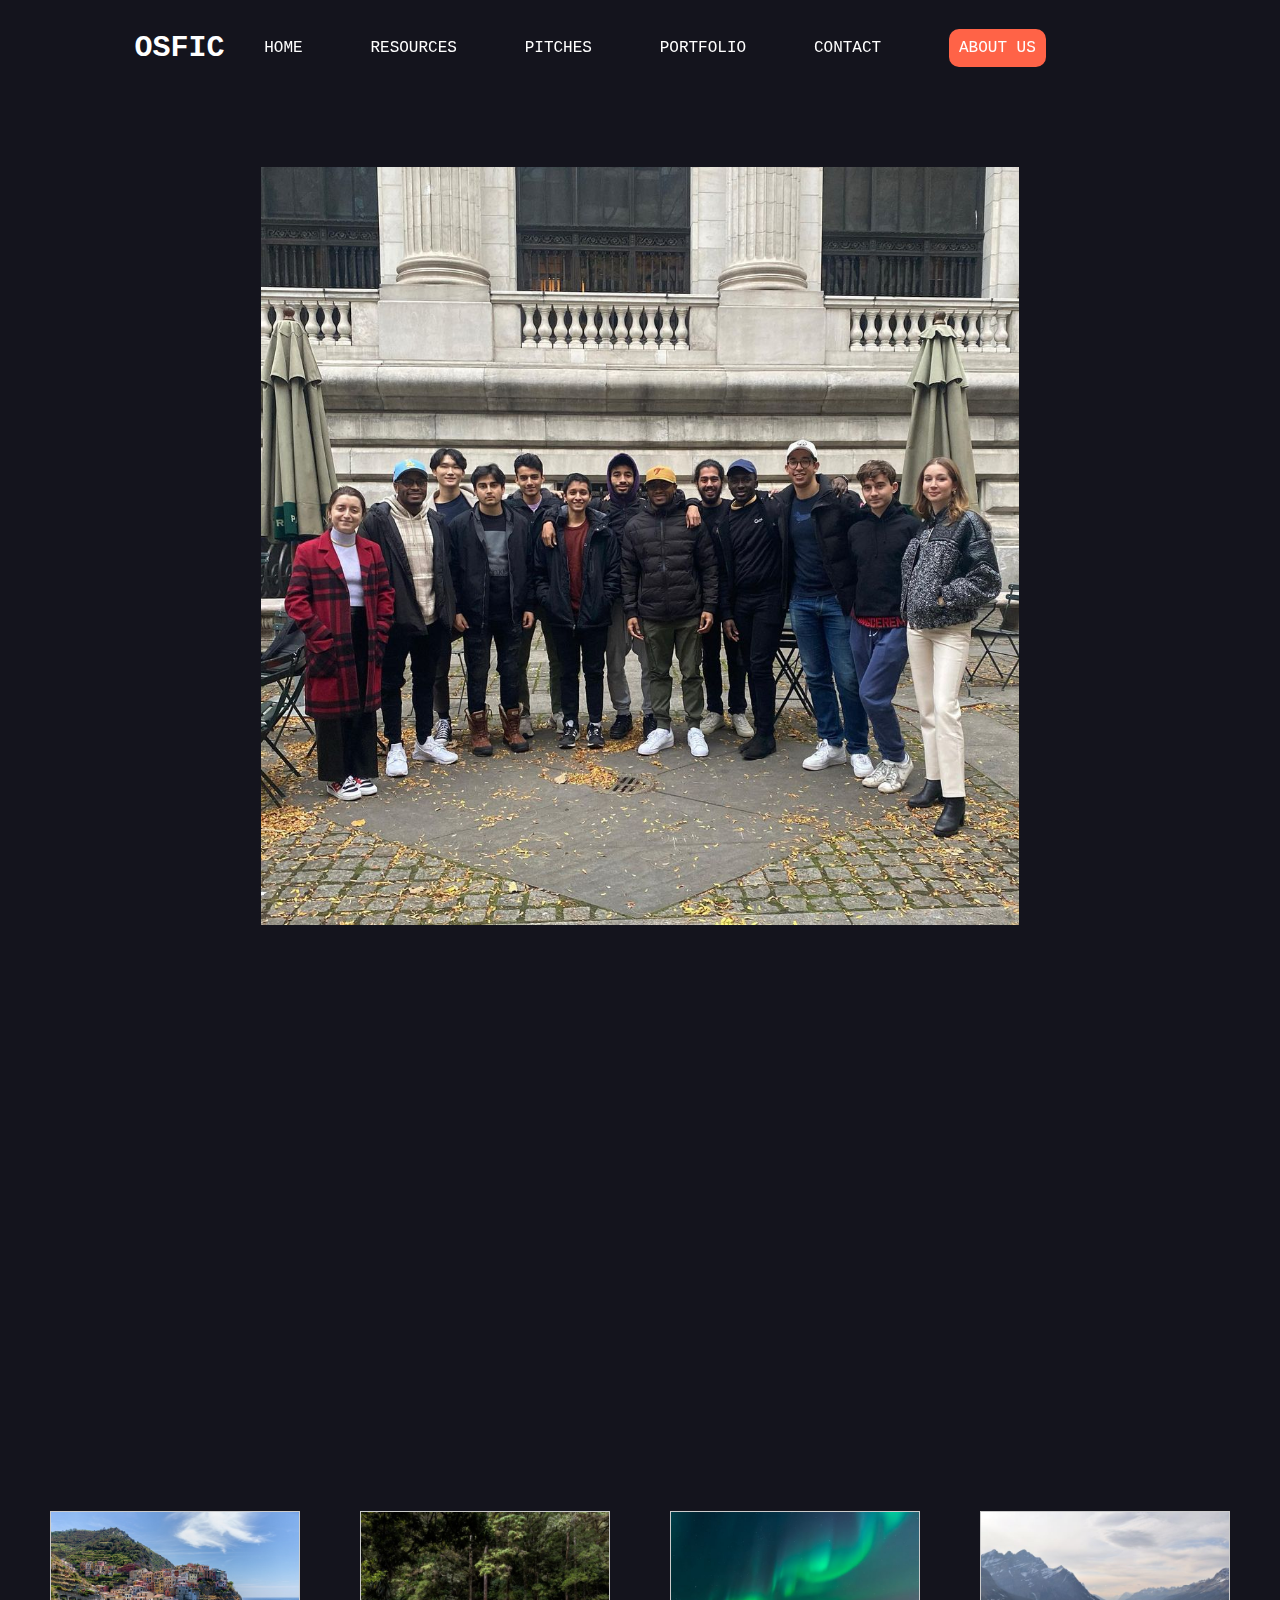
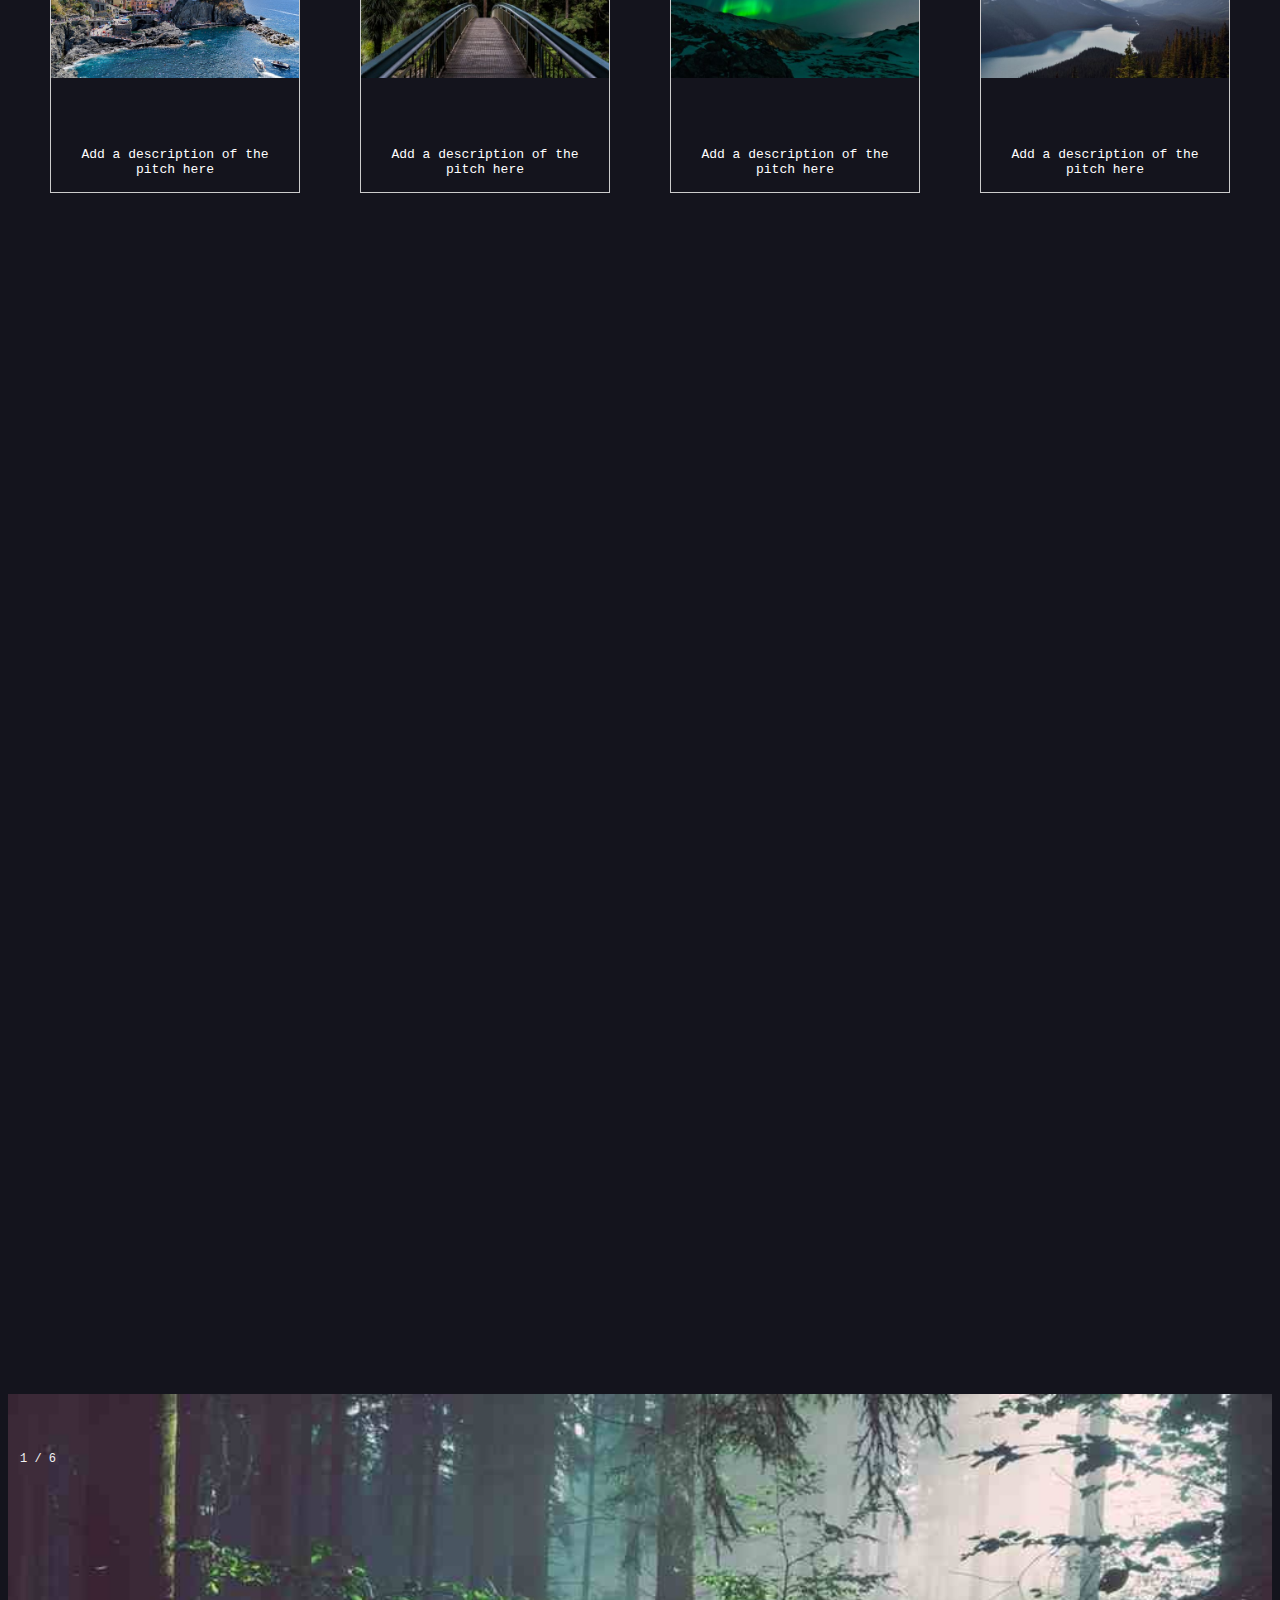
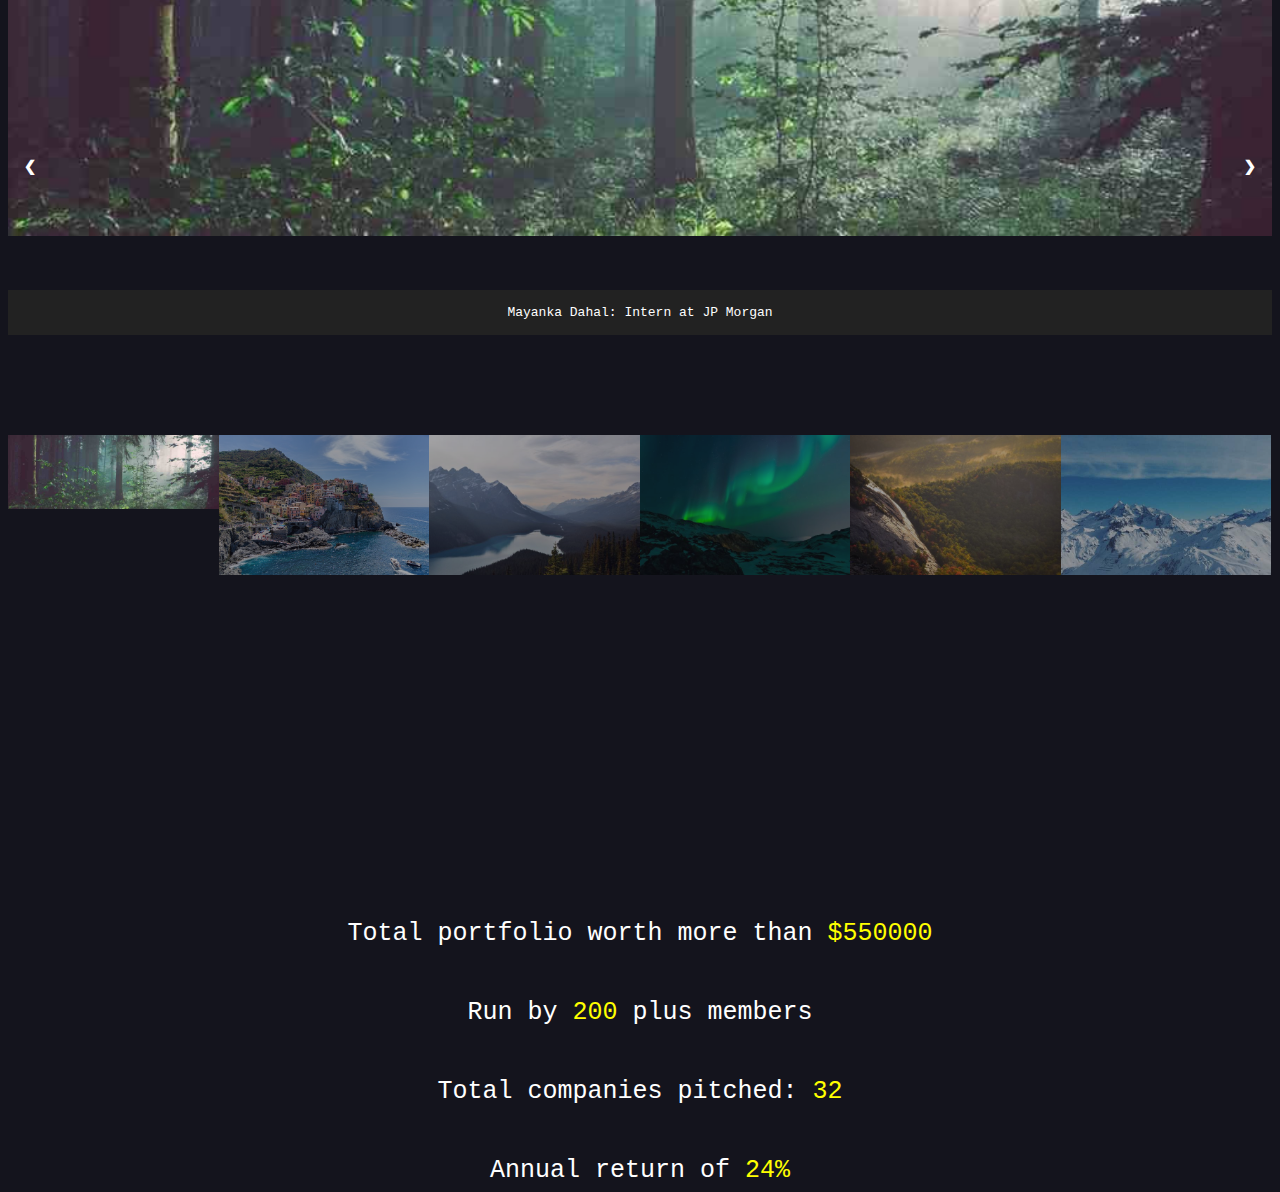
<file: index.html>
<!DOCTYPE html>
<html lang="en">
<head>
 <meta charset="UTF-8">
 <meta http-equiv="X-UA-Compatible" content="IE=edge">
 <meta name="viewport" content="width=device-width, initial-scale=1.0">
<link rel="stylesheet" href="./css/styles.css">
 <title>Document</title>
</head>
<body>
 <section>
 <header>
<nav class="navbar__container">
   <h1 class="header">OSFIC</h1>
  <ul class="nav-links">
 <li class="navbar__button"><a class="navbar__text" href="index.html">HOME</a></li>
 <li class="navbar__button"><a class="navbar__text" href="resources.html">RESOURCES</a></li>
 <li class="navbar__button"><a class="navbar__text" href="pitches.html">PITCHES</a></li>
  <li class="navbar__button"> <a class="navbar__text" href="portfolio.html">PORTFOLIO</a></li>
 <li class="navbar__button"><a class="navbar__text" href="contact.html">CONTACT</a></li>
 <li class="navbar__button"><a class="navbar__text" id="about" href="about.html">ABOUT US</a></li>
 </ul>
 <div class="burger">
  <div class="line1"></div>
  <div class="line2"></div>
  <div class="line3"></div>
 </div>
 </nav>
 </header>
 </section>
   <a href="http://www.google.com" target="_blank"><div> <img class="image__block" src="img/259741528_612604093499688_1622309854516688545_n.jpg" alt=""></div></a>
 <div id="primary__message" class="reveal"><h1>Welcome to OSFIC!</h1></div>
 <div id="titles" class="reveal">What's happening?</div>

<div class="gallery__container">
<div class="gallery">
  <a target="_blank" href="img_5terre.jpeg">
    <img src="img/img_5terre.jpeg" alt="Cinque Terre" width="900" height="600">
  </a>
  <div class="desc">Add a description of the pitch here</div>
</div>

<div class="gallery">
  <a target="_blank" href="img_forest.jpeg">
    <img src="img/img_forest.jpeg" alt="Forest" width="900" height="600">
  </a>
  <div class="desc">Add a description of the pitch here</div>
</div>

<div class="gallery">
  <a target="_blank" href="img_lights.jpeg">
    <img src="img/img_lights.jpeg" alt="Northern Lights" width="900" height="600">
  </a>
  <div class="desc">Add a description of the pitch here</div>
</div>

<div class="gallery">
  <a target="_blank" href="img_mountains.jpeg">
    <img src="img/img_mountains.jpeg" alt="Mountains" width="900" height="600">
  </a>
  <div class="desc">Add a description of the pitch here</div>
</div>
</div>

<div>
 <div id="titles" class="reveal">Who are we?</div>
 <div id="description__container" class="reveal__horizontal__in"><img src="img/osfic logo.jpeg" class="description__image" alt="" width=500px>
 <p class="description">Lorem ipsum dolor sit amet consectetur, adipisicing elit. Laboriosam doloribus amet voluptatem! Atque, quasi soluta voluptatibus iusto ex et dignissimos laboriosam rerum. Non nostrum, aliquid ipsam fuga sunt commodi sequi accusantium quidem. Veniam dolorum accusantium ipsum ducimus quis asperiores veritatis id odio obcaecati eveniet fugiat vero laudantium esse voluptates quod quia qu</p></div>
</div>

 <div id="description__container" class="reveal__horizontal">
 <p class="description">Lorem ipsum dolor sit amet consectetur, adipisicing elit. Laboriosam doloribus amet voluptatem! Atque, quasi soluta voluptatibus iusto ex et dignissimos laboriosam rerum. Non nostrum, aliquid ipsam fuga sunt commodi sequi accusantium quidem. Veniam dolorum accusantium ipsum ducimus quis asperiores veritatis id odio obcaecati eveniet fugiat vero laudantium esse voluptates quod quia qu</p>
 <img src="img/osfic logo.jpeg" class="description__image" alt="" width=500px>
</div>
<div id="titles" class="reveal">Success Stories</div>

<div class="container">

  <div class="mySlides">
    <div class="numbertext">1 / 6</div>
      <img src="img/img_woods_wide.jpeg" style="width:100%">
  </div>

  <div class="mySlides">
    <div class="numbertext">2 / 6</div>
      <img src="img/img_5terre_wide.jpeg" style="width:100%">
  </div>

  <div class="mySlides">
    <div class="numbertext">3 / 6</div>
      <img src="img/img_mountains_wide.jpeg" style="width:100%">
  </div>

  <div class="mySlides">
    <div class="numbertext">4 / 6</div>
      <img src="img/img_lights_wide.jpeg" style="width:100%">
  </div>

  <div class="mySlides">
    <div class="numbertext">5 / 6</div>
      <img src="img/img_nature_wide.jpeg" style="width:100%">
  </div>

  <div class="mySlides">
    <div class="numbertext">6 / 6</div>
      <img src="img/img_snow_wide.jpeg" style="width:50%">
  </div>

  
  <a class="prev" onclick="plusSlides(-1)">&#10094;</a>
  <a class="next" onclick="plusSlides(1)">&#10095;</a>


  <div class="caption-container">
    <p id="caption"></p>
  </div>


  <div class="row">
    <div class="column">
      <img class="demo cursor" src="img/img_woods.jpeg" style="width:100%" onclick="currentSlide(1)" alt="Mayanka Dahal: Intern at JP Morgan">
    </div>
    <div class="column">
      <img class="demo cursor" src="img/img_5terre.jpeg" style="width:100%" onclick="currentSlide(2)" alt="Gideon Ampofo: Intern at Goldman Sachs">
    </div>
    <div class="column">
      <img class="demo cursor" src="img/img_mountains.jpeg" style="width:100%" onclick="currentSlide(3)" alt="Mountains and fjords">
    </div>
    <div class="column">
      <img class="demo cursor" src="img/img_lights.jpeg" style="width:100%" onclick="currentSlide(4)" alt="Northern Lights">
    </div>
    <div class="column">
      <img class="demo cursor" src="img/img_nature.jpeg" style="width:100%" onclick="currentSlide(5)" alt="Nature and sunrise">
    </div>
    <div class="column">
      <img class="demo cursor" src="img/img_snow.jpeg" style="width:100%" onclick="currentSlide(6)" alt="Snowy Mountains">
    </div>
  </div>
</div>

<div id="titles" class="reveal">OSFIC in Numbers</div>



<div id="upper-push">
</div>
<div id="numbers">
  <div class="text-number">Total portfolio worth more than <span style="color: yellow;">$</span><span class="fig-number">550000</span></div>
<div class="text-number">Run by <span class="fig-number">200</span> plus members</div>
  <div class="text-number">Total companies pitched: <span class="fig-number">32</span></div>
  <div class="text-number">Annual return of <span class="fig-number">24</span><span style="color: yellow;">%</span></div>
</div> 
  
 

<script src="https://ajax.googleapis.com/ajax/libs/jquery/2.1.1/jquery.min.js"></script>
 <script src="./app.js"></script>
 <script src="https://code.jquery.com/jquery-3.6.0.min.js" integrity="sha256-/xUj+3OJU5yExlq6GSYGSHk7tPXikynS7ogEvDej/m4=" crossorigin="anonymous"></script>
 <script>
  $(document).ready(function() {
   $(window).on('scroll', function() {
    if ($(window).scrollTop()) {
     $(".nav-links").addClass('bgc');
    } else {
     $(".nav-links").removeClass('bgc');
    }
   });
  });
 </script>
 <script>
    $(document).ready(function(){       
        var scroll_pos = 0;
        $(document).scroll(function() { 
            scroll_pos = $(this).scrollTop();
            if(scroll_pos > 1000 && scroll_pos < 1400) {
                $('#primary__message').css('color', '#f0f');
            } else if (scroll_pos > 1000) {
                $('#primary__message').css('color', '#0f0');
            } else {
                $('#primary__message').css('color', '#fff');
            }
        });
    });
  </script>
  <script src="scroll.js"></script>
</body>
</html>
</file>
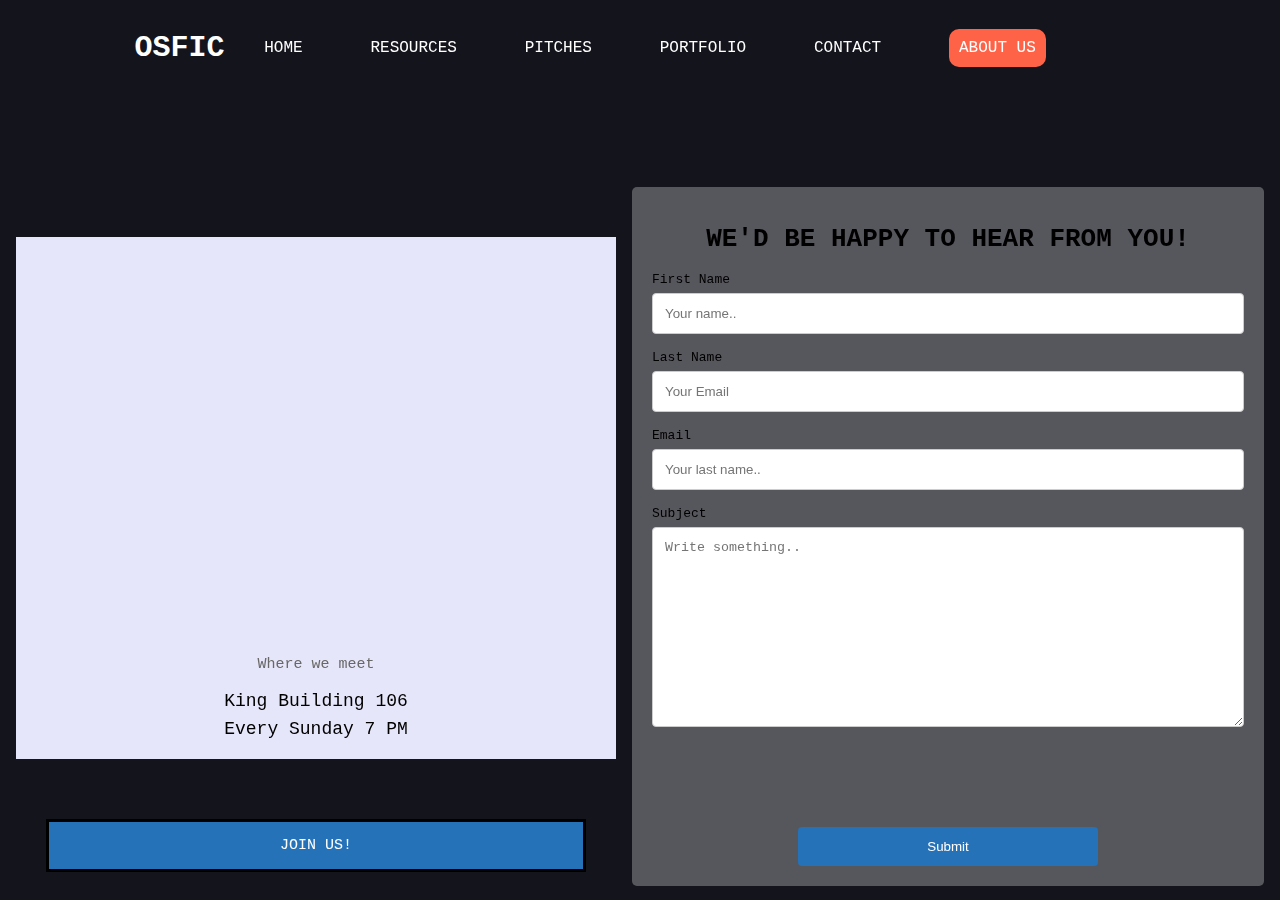
<file: contact.html>
<!DOCTYPE html>
<html lang="en">
<head>
 <meta charset="UTF-8">
 <meta http-equiv="X-UA-Compatible" content="IE=edge">
 <meta name="viewport" content="width=device-width, initial-scale=1.0">
 <link rel="stylesheet" href="css/styles.css">
 <title>Document</title>
</head>
<body>
 

<section>
 <header>
 <nav class="navbar__container">
   <h1 class="header">OSFIC</h1>
  <ul class="nav-links">
 <li class="navbar__button"><a class="navbar__text" href="index.html">HOME</a></li>
 <li class="navbar__button"><a class="navbar__text" href="resources.html">RESOURCES</a></li>
 <li class="navbar__button"><a class="navbar__text" href="pitches.html">PITCHES</a></li>
  <li class="navbar__button"> <a class="navbar__text" href="portfolio.html">PORTFOLIO</a></li>
 <li class="navbar__button"><a class="navbar__text" href="contact.html">CONTACT</a></li>
 <li class="navbar__button"><a class="navbar__text" id="about" href="about.html">ABOUT US</a></li>
 </ul>
 <div class="burger">
  <div class="line1"></div>
  <div class="line2"></div>
  <div class="line3"></div>
 </div>
 </nav>
 </header>
 </section>

<div class="contact__container">
    <div>
      <div class="map__enclosed" style="background-color: lavender;">
        <iframe src="https://www.google.com/maps/embed?pb=!1m18!1m12!1m3!1d2997.7632644190708!2d-82.22273848403333!3d41.29225647927304!2m3!1f0!2f0!3f0!3m2!1i1024!2i768!4f13.1!3m3!1m2!1s0x883a0a7be765f7c3%3A0x63cf55d358285dc1!2sKing%20Bldg%2C%2010%20N%20Professor%20St%2C%20Oberlin%2C%20OH%2044074!5e0!3m2!1sen!2sus!4v1650046945494!5m2!1sen!2sus" 
        width="600" height="400" style="border:0; max-width: 100%;" allowfullscreen="" loading="lazy" referrerpolicy="no-referrer-when-downgrade"></iframe>
        <p style="color:rgb(104, 104, 104); font-size: 15px; text-align: center;">Where we meet</p>
        <p style="font-size: 18px; text-align: center; margin-bottom: -10px;">King Building 106 </p>
        <p style="font-size: 18px; text-align: center; padding-bottom: 20px;">Every Sunday 7 PM</p>
    </div>

    <a href="http://www.google.com" class="join__us__button"> <p style="font-size: 15px; color:white;">JOIN US!</p></a>
    
    </div>

    <div class="form__container">
        <h1 style="text-align: center;">WE'D BE HAPPY TO HEAR FROM YOU!</h1>
  <form action="action_page.php">
    <label for="fname">First Name</label>
    <input type="text" id="fname" name="firstname" placeholder="Your name..">

    <label for="lname">Last Name</label>
    <input type="text" id="lname" name="lastname" placeholder="Your Email">

    <label for="lname">Email</label>
    <input type="text" id="email" name="lastname" placeholder="Your last name..">

    <!-- <label for="designation">Designation</label>
    <select id="designation" name="designation">
      <option value="executive">Executive</option>
      <option value="member">Member</option>
      <option value="student_at_oberlin">Student At Oberlin</option>
      <option value="other">Other</option>
    </select> -->

    <label for="subject">Subject</label>
    <textarea id="subject" name="subject" placeholder="Write something.." style="height:200px"></textarea>

    <input type="submit" value="Submit">

  </form>
  
</div>

<!-- </div> -->
 
<script src="https://ajax.googleapis.com/ajax/libs/jquery/2.1.1/jquery.min.js"></script>
 <script src="./app.js"></script>
 <script src="https://code.jquery.com/jquery-3.6.0.min.js" integrity="sha256-/xUj+3OJU5yExlq6GSYGSHk7tPXikynS7ogEvDej/m4=" crossorigin="anonymous"></script>
 <script>
  $(document).ready(function() {
   $(window).on('scroll', function() {
    if ($(window).scrollTop()) {
     $(".nav-links").addClass('bgc');
    } else {
     $(".nav-links").removeClass('bgc');
    }
   });
  });
 </script>
 <script>
    $(document).ready(function(){       
        var scroll_pos = 0;
        $(document).scroll(function() { 
            scroll_pos = $(this).scrollTop();
            if(scroll_pos > 1000 && scroll_pos < 1400) {
                $('#primary__message').css('color', '#f0f');
            } else if (scroll_pos > 1000) {
                $('#primary__message').css('color', '#0f0');
            } else {
                $('#primary__message').css('color', '#fff');
            }
        });
    });
  </script>
  <script src="scroll.js"></script>
</body>
</html>
</file>
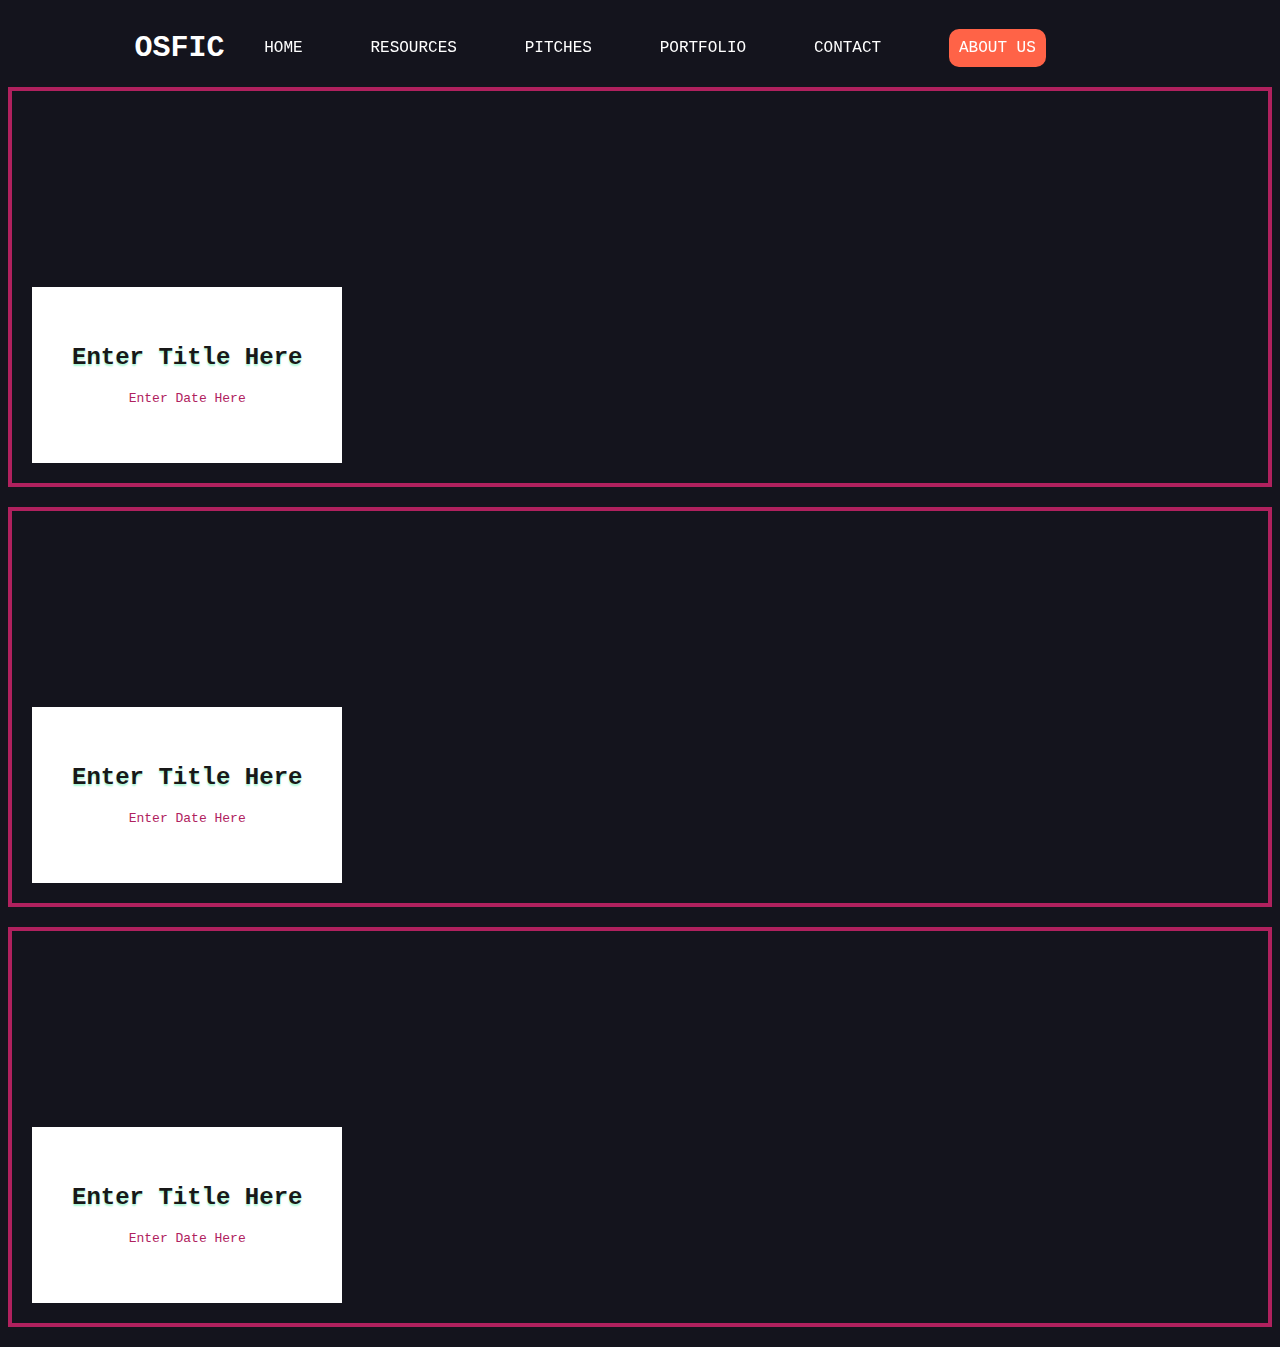
<file: pitches.html>
<!DOCTYPE html>
<html lang="en">
<head>
 <meta charset="UTF-8">
 <meta http-equiv="X-UA-Compatible" content="IE=edge">
 <meta name="viewport" content="width=device-width, initial-scale=1.0">
<link rel="stylesheet" href="./css/styles.css">
 <title>Document</title>
</head>
<body>
 <section>
 <header>
 <nav class="navbar__container">
   <h1 class="header">OSFIC</h1>
  <ul class="nav-links">
 <li class="navbar__button"><a class="navbar__text" href="index.html">HOME</a></li>
 <li class="navbar__button"><a class="navbar__text" href="resources.html">RESOURCES</a></li>
 <li class="navbar__button"><a class="navbar__text" href="pitches.html">PITCHES</a></li>
  <li class="navbar__button"> <a class="navbar__text" href="portfolio.html">PORTFOLIO</a></li>
 <li class="navbar__button"><a class="navbar__text" href="contact.html">CONTACT</a></li>
 <li class="navbar__button"><a class="navbar__text" id="about" href="about.html">ABOUT US</a></li>
 </ul>
 <div class="burger">
  <div class="line1"></div>
  <div class="line2"></div>
  <div class="line3"></div>
 </div>
 </nav>
 </header>
 </section>

  <a href="https://google.com" class="card">
      <div class="inner">
        <h2 class="title">Enter Title Here</h2>
        <time class="subtitle">Enter Date Here<time>
      </div>
  </a>
        
  <a href="https://google.com" class="card card2">
      <div class="inner">
        <h2 class="title">Enter Title Here</h2>
        <time class="subtitle">Enter Date Here<time>
      </div>
  </a>

  <a href="https://google.com" class="card card3">
      <div class="inner">
        <h2 class="title">Enter Title Here</h2>
        <time class="subtitle">Enter Date Here<time>
      </div>
  </a> 
  
<script src="https://ajax.googleapis.com/ajax/libs/jquery/2.1.1/jquery.min.js"></script> 
 <script src="./app.js"></script>
 <script src="https://code.jquery.com/jquery-3.6.0.min.js" integrity="sha256-/xUj+3OJU5yExlq6GSYGSHk7tPXikynS7ogEvDej/m4=" crossorigin="anonymous"></script>
 <script>
  $(document).ready(function() {
   $(window).on('scroll', function() {
    if ($(window).scrollTop()) {
     $(".nav-links").addClass('bgc');
    } else {
     $(".nav-links").removeClass('bgc');
    }
   });
  });
 </script>
 <script>
    $(document).ready(function(){       
        var scroll_pos = 0;
        $(document).scroll(function() { 
            scroll_pos = $(this).scrollTop();
            if(scroll_pos > 1000 && scroll_pos < 1400) {
                $('#primary__message').css('color', '#f0f');
            } else if (scroll_pos > 1000) {
                $('#primary__message').css('color', '#0f0');
            } else {
                $('#primary__message').css('color', '#fff');
            }
        });
    });
  </script>
 </body>
 </html>
</file>
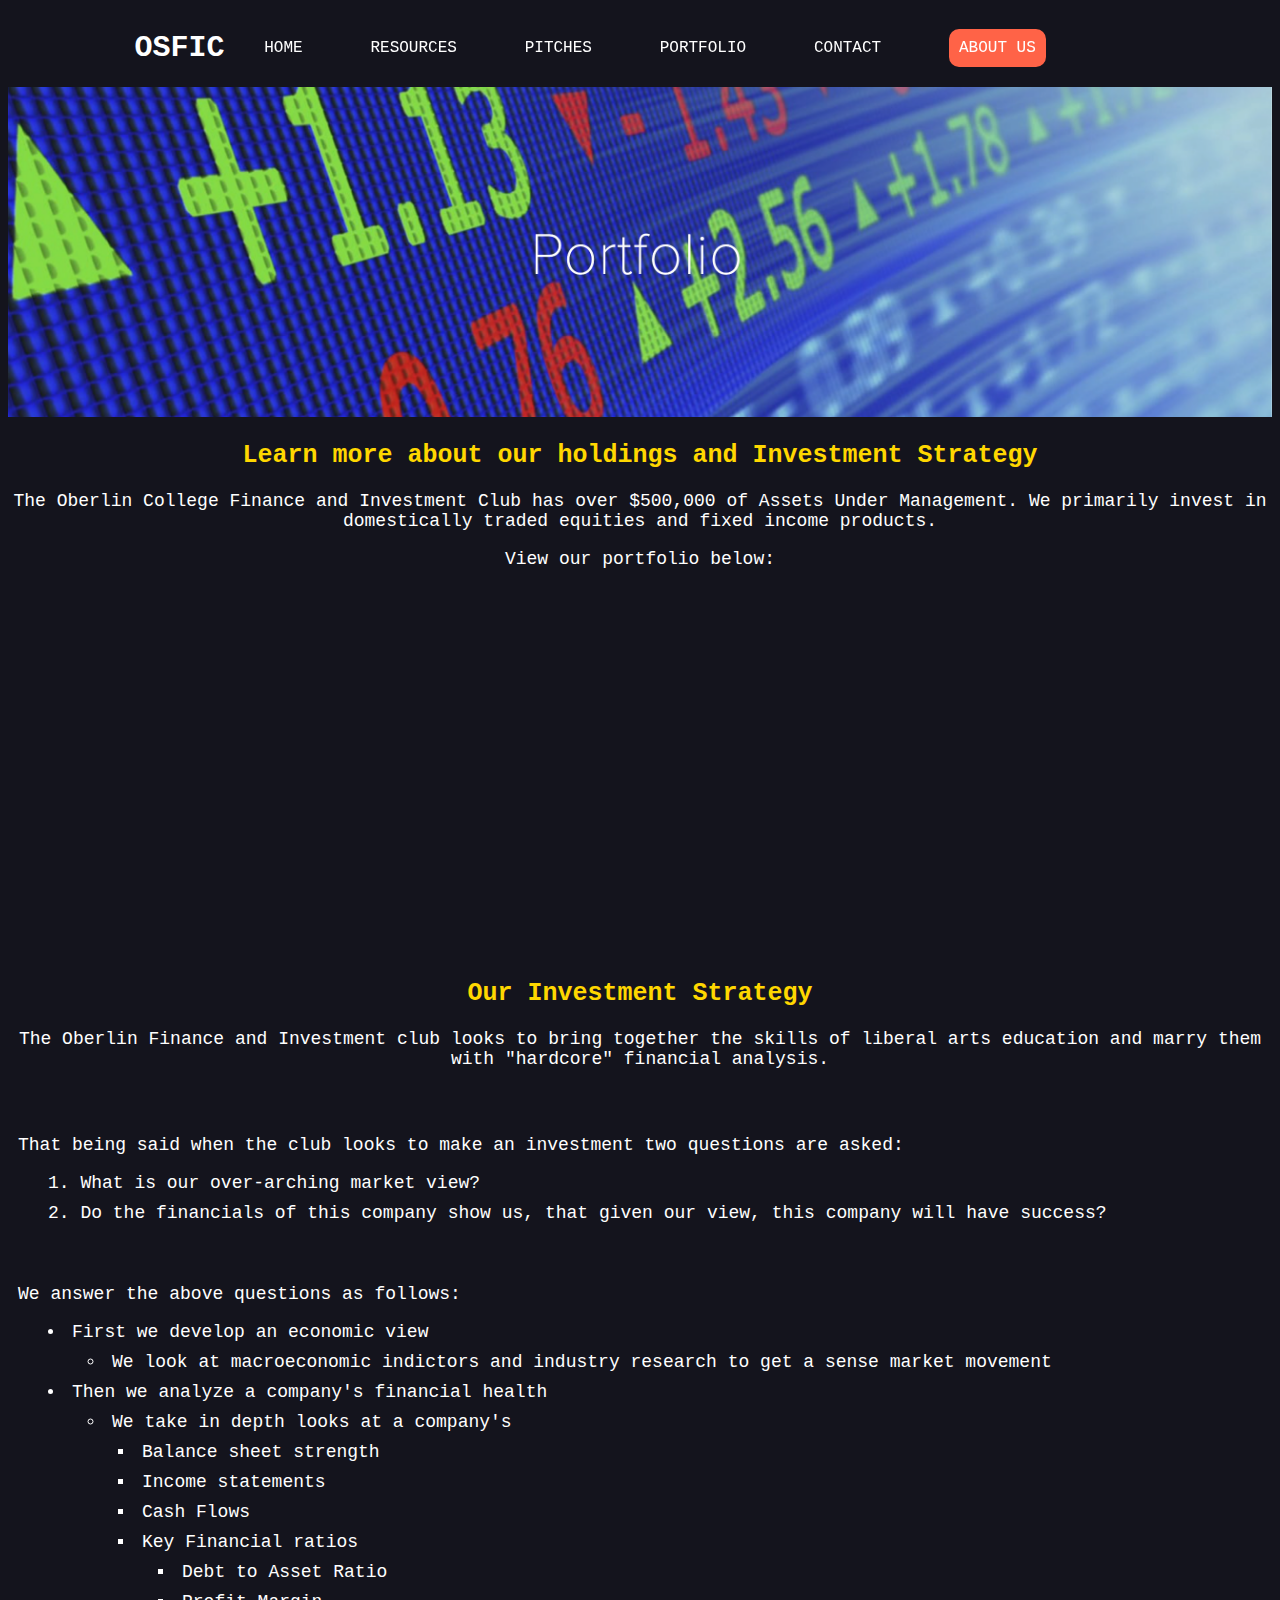
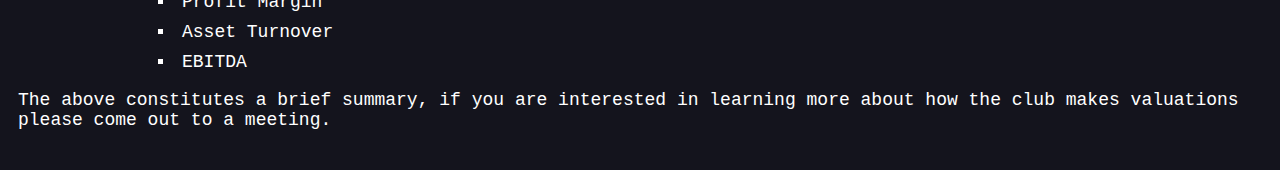
<file: portfolio.html>
<!DOCTYPE html>
<html lang="en">
<head>
 <meta charset="UTF-8">
 <meta http-equiv="X-UA-Compatible" content="IE=edge">
 <meta name="viewport" content="width=device-width, initial-scale=1.0">
 <link rel="stylesheet" href="css/styles.css">
 <title>Document</title>
</head>
<body>
 

<section>
 <header>
 <nav class="navbar__container">
   <h1 class="header">OSFIC</h1>
  <ul class="nav-links">
 <li class="navbar__button"><a class="navbar__text" href="index.html">HOME</a></li>
 <li class="navbar__button"><a class="navbar__text" href="resources.html">RESOURCES</a></li>
 <li class="navbar__button"><a class="navbar__text" href="pitches.html">PITCHES</a></li>
  <li class="navbar__button"> <a class="navbar__text" href="portfolio.html">PORTFOLIO</a></li>
 <li class="navbar__button"><a class="navbar__text" href="contact.html">CONTACT</a></li>
 <li class="navbar__button"><a class="navbar__text" id="about" href="about.html">ABOUT US</a></li>
 </ul>
 <div class="burger">
  <div class="line1"></div>
  <div class="line2"></div>
  <div class="line3"></div>
 </div>
 </nav>
 </header>
 </section>
<img src="img/portfolio.png" alt="" style="max-width: 100%; height: auto;">
<h2 id="ptext"> Learn more about our holdings and Investment Strategy</h2>
<p class="pnormalcenter"> The Oberlin College Finance and Investment Club has over $<span>500</span>,<span>000</span> of Assets Under Management. We primarily invest in domestically traded equities and fixed income products. 
</p>
<p class="pnormalcenter">View our portfolio below:</p>
<!-- <a class="navbar__text" id="pbox" target="_blank" href="https://docs.google.com/spreadsheets/d/1HqHUX1TLxGA278ldi8bAKYrfm2NmpnrFS6EVWUQx-Dg/edit?usp=sharing" style="display: block; margin-left: 30%; margin-right: 30%;">VIEW PORTFOLIO</a> -->
<iframe style="margin-left: auto; margin-right: auto; display: block; background-color: transparent;" width="600" height="371" seamless frameborder="0" scrolling="no" src="https://docs.google.com/spreadsheets/d/e/2PACX-1vQOxRchKc96v5Oo-GnioxMnCPBV6emhm5pjksvGDpFrjju_xiFUV8fGZyojer_7OMgZtv09_CQ8XWsP/pubchart?oid=1592929154&amp;format=interactive"></iframe>
<h2 id="ptext"> Our Investment Strategy</h2>
<p class="pnormalcenter"> The Oberlin Finance and Investment club looks to bring together the skills of liberal arts education and marry them with "hardcore" financial analysis. </p>
<br><br>

<p class="pnormal">That being said when the club looks to make an investment two questions are asked: </p>
<ol>
<li class="pbullet">What is our over-arching market view?</li>
<li class="pbullet">Do the financials of this company show us, that given our view, this company will have success?</li>
</ol>
<br><br>
<p class="pnormal"> We answer the above questions as follows: </p>
<ul>
    <li class="pbullet">
        First we develop an economic view
        <ul>
            <li class="pbullet">
                We look at macroeconomic indictors and industry research to get a sense market movement
            </li>
        </ul>
    </li>
    <li class="pbullet">
        Then we analyze a company's financial health
        <ul>
            <li class="pbullet">
                We take in depth looks at a company's
            </li>
            <ul>
                <li class="pbullet">
                    Balance sheet strength
                </li>
                <li class="pbullet">
                    Income statements
                </li>
                <li class="pbullet">
                    Cash Flows
                </li>
                <li class="pbullet">
                    Key Financial ratios
                    <ul>
                        <li class="pbullet">
                            Debt to Asset Ratio
                        </li>

                        <li class="pbullet">
                            Profit Margin
                        </li>
                        <li class="pbullet">
                            Asset Turnover
                        </li>
                        <li class="pbullet">
                            EBITDA
                        </li>
                    </ul>
                </li>
            </ul>
        </ul>
    </li>
</ul>
<p class="pnormal"> The above constitutes a brief summary, if you are interested in learning more about how the club makes valuations please come out to a meeting.</p>

<script src="https://ajax.googleapis.com/ajax/libs/jquery/2.1.1/jquery.min.js"></script>
 <script src="./app.js"></script>
 <script src="https://code.jquery.com/jquery-3.6.0.min.js" integrity="sha256-/xUj+3OJU5yExlq6GSYGSHk7tPXikynS7ogEvDej/m4=" crossorigin="anonymous"></script>
 <script>
  $(document).ready(function() {
   $(window).on('scroll', function() {
    if ($(window).scrollTop()) {
     $(".nav-links").addClass('bgc');
    } else {
     $(".nav-links").removeClass('bgc');
    }
   });
  });
 </script>
 <script>
    $(document).ready(function(){       
        var scroll_pos = 0;
        $(document).scroll(function() { 
            scroll_pos = $(this).scrollTop();
            if(scroll_pos > 1000 && scroll_pos < 1400) {
                $('#primary__message').css('color', '#f0f');
            } else if (scroll_pos > 1000) {
                $('#primary__message').css('color', '#0f0');
            } else {
                $('#primary__message').css('color', '#fff');
            }
        });
    });
  </script>
  <script src="scroll.js"></script>
</body>
</html>
</file>
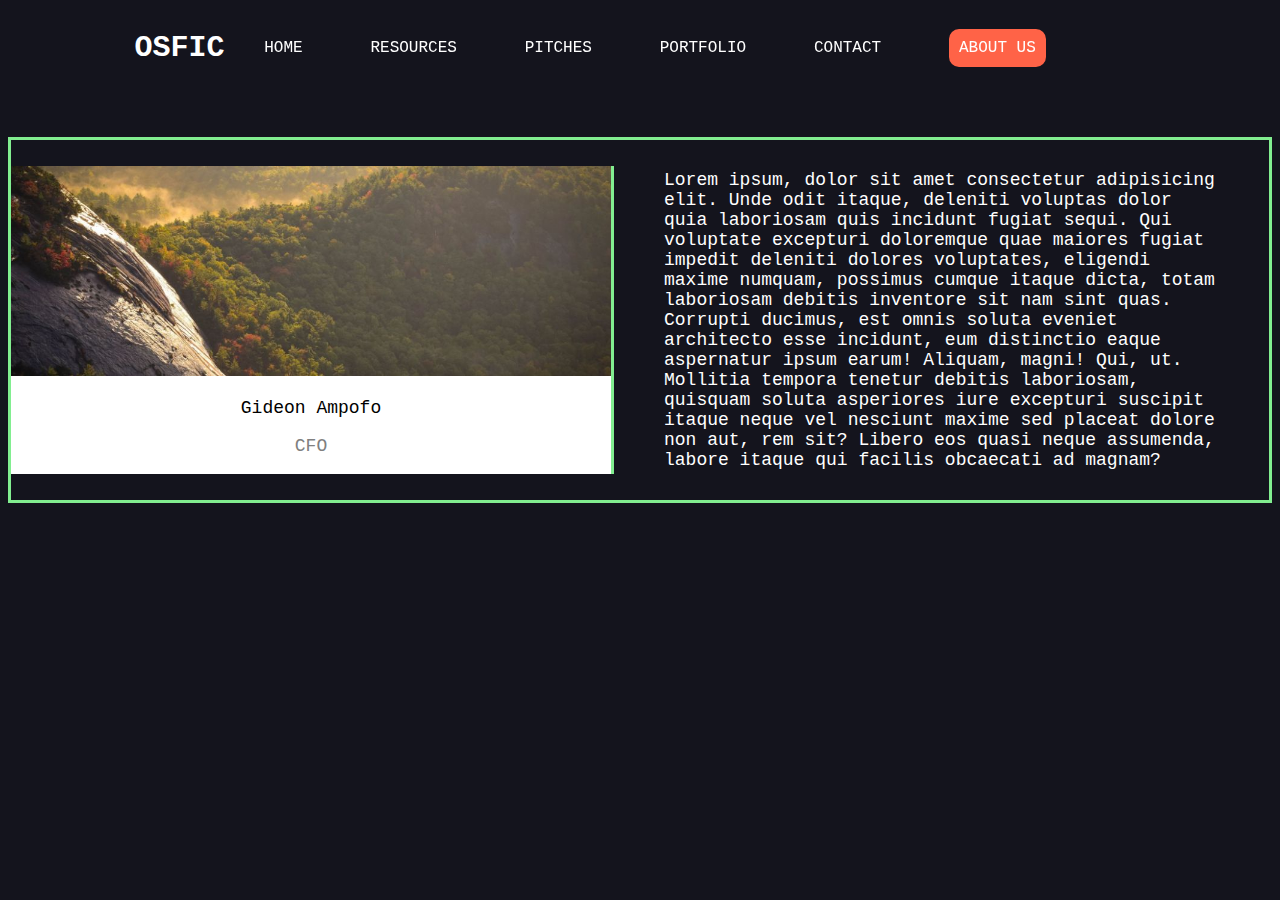
<file: People/sample_person.html>
<!DOCTYPE html>
<html lang="en">
<head>
 <meta charset="UTF-8">
 <meta http-equiv="X-UA-Compatible" content="IE=edge">
 <meta name="viewport" content="width=device-width, initial-scale=1.0">
 <link rel="stylesheet" href="../css/styles.css">
 <title>Document</title>
</head>
<body>
 

<section>
 <header>
 <nav class="navbar__container">
   <h1 class="header">OSFIC</h1>
  <ul class="nav-links">
 <li class="navbar__button"><a class="navbar__text" href="../index.html">HOME</a></li>
 <li class="navbar__button"><a class="navbar__text" href="../resources.html">RESOURCES</a></li>
 <li class="navbar__button"><a class="navbar__text" href="../pitches.html">PITCHES</a></li>
  <li class="navbar__button"> <a class="navbar__text" href="../portfolio.html">PORTFOLIO</a></li>
 <li class="navbar__button"><a class="navbar__text" href="../contact.html">CONTACT</a></li>
 <li class="navbar__button"><a class="navbar__text" id="about" href="../about.html">ABOUT US</a></li>
 </ul>
 <div class="burger">
  <div class="line1"></div>
  <div class="line2"></div>
  <div class="line3"></div>
 </div>
 </nav>
 </header>
 </section>

 <div class="person_flex_container"> 
  <div class="person_flex_img"><img src="../img/img_nature_wide.jpeg" alt="" style="max-width: 600px;"> <p style="text-align: center; font-size: 18px;">Gideon Ampofo</p>
  <p style="text-align: center; font-size: 18px; color: grey;"> CFO </p></div>
<div class="person_flex_text">Lorem ipsum, dolor sit amet consectetur adipisicing elit. Unde odit itaque, deleniti voluptas dolor quia laboriosam quis incidunt fugiat sequi. Qui voluptate excepturi doloremque quae maiores fugiat impedit deleniti dolores voluptates, eligendi maxime numquam, possimus cumque itaque dicta, totam laboriosam debitis inventore sit nam sint quas. Corrupti ducimus, est omnis soluta eveniet architecto esse incidunt, eum distinctio eaque aspernatur ipsum earum! Aliquam, magni! Qui, ut. Mollitia tempora tenetur debitis laboriosam, quisquam soluta asperiores iure excepturi suscipit itaque neque vel nesciunt maxime sed placeat dolore non aut, rem sit? Libero eos quasi neque assumenda, labore itaque qui facilis obcaecati ad magnam?
</div>
 </div>
<script src="https://ajax.googleapis.com/ajax/libs/jquery/2.1.1/jquery.min.js"></script>
 <script src="../app.js"></script>
 <script src="https://code.jquery.com/jquery-3.6.0.min.js" integrity="sha256-/xUj+3OJU5yExlq6GSYGSHk7tPXikynS7ogEvDej/m4=" crossorigin="anonymous"></script>
 <script>
  $(document).ready(function() {
   $(window).on('scroll', function() {
    if ($(window).scrollTop()) {
     $(".nav-links").addClass('bgc');
    } else {
     $(".nav-links").removeClass('bgc');
    }
   });
  });
 </script>
 <script>
    $(document).ready(function(){       
        var scroll_pos = 0;
        $(document).scroll(function() { 
            scroll_pos = $(this).scrollTop();
            if(scroll_pos > 1000 && scroll_pos < 1400) {
                $('#primary__message').css('color', '#f0f');
            } else if (scroll_pos > 1000) {
                $('#primary__message').css('color', '#0f0');
            } else {
                $('#primary__message').css('color', '#fff');
            }
        });
    });
  </script>
  <script src="../scroll.js"></script>
</body>
</html>
</file>
<file: css/styles.css>
body {
  font-family: monospace;
  background-color: rgb(20, 20, 29);
  overflow-x: hidden;
  background-image: url(https://img.freepik.com/free-vector/dark-hexagonal-background-with-gradient-color_79603-1409.jpg?t=st=1650000606~exp=1650001206~hmac=24ab101945a0f23ccb8b75eb76659f744edd132d9a7c2aa9a0f6e2826d328795&w=1480);
}


/* Add a background color and some padding around the form */
.form__container {
  border-radius: 5px;
  width: 50%;
  background-color: #f2f2f24d;
  padding: 20px;
}


.map__enclosed {
  /* align-self doesn't let flex-div expand */
  align-self: flex-start;
  margin-right: auto;
  margin-left: auto;
  width: 100%;
}

.navbar__container {
  display: flex;
  justify-content: space-around;
  align-items: center;
}

.contact__container {
  display: flex;
  flex-direction: row;
  justify-content:space-around;
}

.description {
  color: white;
  font-size: 25px;
  margin-left: 20px;
  margin-right: 20px;
}

.navbar__button {
  border-radius: 10px;
  margin: auto;
  padding: 30px;
  padding-top: 0px;
  padding-bottom: 0px;
  display: inline-block;
}

.person_flex_container {
  display: flex;
  flex-direction: row;
  justify-content: flex-start;
  background: transparent;
  background-blend-mode: darken;
  background-position: 50% 0;
  border: 3px solid rgb(130, 238, 144);
}


.gallery__container {
  display: flex;
  justify-content: center;
  margin-bottom: 200px;
}

.navbar__text {
  text-decoration: none;
  font-size: 16px;
  color: white;
}

.navbar__text:hover {
  color: yellow;
  border-bottom: 3px solid transparent;
  border-color: #00b3ff;
  transition: 200ms;
}
.burger div {
  width: 25px;
  height: 3px;
  background-color: white;
  margin: 5px;
}
#about {
  border: none;
  background-color: tomato;
  padding: 10px;
  border-radius: 10px;
}

#about:hover {
  background-color: red;
  transition: 300ms;
}
.burger {
  display: block;
  cursor: pointer;
  z-index: 999;
}

.nav-links {
  display: block;
  justify-content: space-evenly;
  position: fixed;
  margin: auto;
  border-radius: 20px;
  z-index: 999;
}
.header {
  font-size: 30px;
  color: white;
  display: block;
  margin: auto;
  margin-left: 10%;
  margin-right: 90%;
}
div.gallery {
  margin: 5px;
  border: 1px solid #ccc;
  float: left;
  width: 250px;
  transition: 500ms;
  margin-left: 30px;
  margin-right: 30px;
}

div.gallery:hover {
  border: 2px solid rgb(240, 205, 7);
  width: 300px;
  height: auto;
  transition: 500ms;
}

div.gallery img {
  width: 100%;
  height: auto;
}

@media screen and (max-width: 1024px) {
  
  .form__container {
    flex: 0;
  border-radius: 5px;
  width: auto;
  background-color: #f2f2f24d;
  padding: 20px;
  margin-left: auto;
  margin-right: auto;
  }

  body {
    overflow-x: hidden;
  }
  div.gallery {
  margin: 5px;
  border: 1px solid #ccc;
  float: left;
  width: 250px;
  transition: 500ms;
  margin-left: auto;
  margin-right: auto;
}

.contact__container {
  display: flex;
  flex-direction: column-reverse;
  justify-content: center;
  
}
.gallery__container {
  display: flex;
  justify-content: space-around;
  flex-direction: column;
  margin-bottom: 200px;
}
  .nav-links {
    position: fixed;
    height: 92vh;
    top: 0vh;
    background-color: white;
    display: flex;
    flex-direction: column;
    align-items: center;
    width: 100%;
    transform: translateX(100%);
    transition: transform 0.5s ease-in;
  }
  .navbar__container {
    display: flex;
    justify-content: space-around;
    align-items: center;
    min-height: 8vh;
  }

  .person_flex_container {
  display: flex;
  flex-direction: column;
  justify-content: flex-start;
  }
  .nav-links li {
    /* opacity: 0; */
  }

  .description {
    color: white;
    font-size: 10px;
    margin-left: 20px;
    margin-right: 20px;
  }

  .navbar__button {
    border-radius: 10px;
    margin: auto;
    padding: 30px;
    padding-top: 0px;
    padding-bottom: 0px;
    display: flex;
    flex-direction: column;
  }

  .navbar__text {
    color: black;
  }

  .burger {
    position: fixed;
    top: 20px;
    right: 20px;
  }

  .header {
    display: none;
  }

  .map__enclosed {
    width: 400px;
    margin-left: auto;
    margin-right: auto;
    display: block;
  }
}

.nav-active {
  transform: translateX(0%);
}

.bgc {
  transition: 2000ms;
  background: rgb(44, 92, 248);
  padding: 10px;
  color: black;
}

.join__us__img {
  width: 200px;
  height: auto;
}

.make__space {
  display: flex;
  margin: auto;
  padding: 30px;
}

#primary__message {
  font-size: 40px;
  margin-left: auto;
  margin-right: auto;
  padding: auto;
  text-align: center;
  margin-top: 200px;
  margin-bottom: 200px;
}

#titles {
  font-size: 35px;
  margin-left: auto;
  margin-right: auto;
  padding: auto;
  text-align: center;
  color: white;
  margin-bottom: 50px;
}

.image__block {
  position: relative;
  margin-top: 80px;
  margin-left: auto;
  margin-right: auto;
  height: auto;
  width: 60%;
  padding: auto;
  display: block;
  transition: 0.5s;
}

.reveal {
  position: relative;
  transform: translateY(150px);
  opacity: 0;
  transition: 1s all ease;
}

.reveal.active {
  transform: translateY(0);
  opacity: 1;
}

.reveal__horizontal {
  position: relative;
  transform: translateX(150px);
  opacity: 0;
  transition: 1s all ease;
}

.reveal__horizontal.active {
  transform: translateX(0);
  opacity: 1;
}

.reveal__horizontal__in {
  position: relative;
  transform: translateX(-150px);
  opacity: 0;
  transition: 1s all ease;
}

.reveal__horizontal__in.active {
  transform: translateX(0);
  opacity: 1;
}


div.desc {
  padding: 15px;
  text-align: center;
  color: white;
}


#description__container {
  margin-top: 50px;
  display: flex;
  margin-bottom: 50px;
  justify-content: space-around;
  max-width: 100%;
  background-image: url("../img/div___image.jpg");
  border: 4px solid rgb(255, 0, 234);
}

div {
  margin-top: 50px;
}

.description__image {
  width: 50%;
  height: auto;
  margin-top: auto;
  margin-bottom: auto;
}

* {
  box-sizing: border-box;
}

/* Position the image container (needed to position the left and right arrows) */
.container {
  position: relative;
}

/* Hide the images by default */
.mySlides {
  display: none;
}

/* Add a pointer when hovering over the thumbnail images */
.cursor {
  cursor: pointer;
}

/* Next & previous buttons */
.prev,
.next {
  cursor: pointer;
  position: absolute;
  top: 40%;
  width: auto;
  padding: 16px;
  margin-top: -50px;
  color: white;
  font-weight: bold;
  font-size: 20px;
  border-radius: 0 3px 3px 0;
  user-select: none;
  -webkit-user-select: none;
}

/* Position the "next button" to the right */
.next {
  right: 0;
  border-radius: 3px 0 0 3px;
}

/* On hover, add a black background color with a little bit see-through */
.prev:hover,
.next:hover {
  background-color: rgba(0, 0, 0, 0.8);
}

/* Number text (1/3 etc) */
.numbertext {
  color: #f2f2f2;
  font-size: 12px;
  padding: 8px 12px;
  position: absolute;
  top: 0;
}

/* Container for image text */
.caption-container {
  text-align: center;
  background-color: #222;
  padding: 2px 16px;
  color: white;
}

.row:after {
  content: "";
  display: table;
  clear: both;
}

/* Six columns side by side */
.column {
  float: left;
  width: 16.66%;
  margin-bottom: 200px;
}

/* Add a transparency effect for thumnbail images */
.demo {
  opacity: 0.6;
}

.active,
.demo:hover {
  opacity: 1;
}

@mixin media() {
  @media (min-width: 768px) {
    @content;
  }
}

.card {
  height: 400px;
  position: relative;
  padding: 20px;
  box-sizing: border-box;
  display: flex;
  align-items: flex-end;
  text-decoration: none;
  border: 4px solid #b0215e;
  margin-bottom: 20px;
  background-image: url("https://images.unsplash.com/photo-1516051662687-567d7c4e8f6a?ixid=MXwxMjA3fDB8MHxwaG90by1wYWdlfHx8fGVufDB8fHw%3D&ixlib=rb-1.2.1&auto=format&fit=crop&w=1868&q=80");
  background-size: cover;

  @include media {
    height: 500px;
  }
}

.card:hover {
  border: 4px solid green;
}

.inner {
  height: 50%;
  display: flex;
  flex-direction: column;
  justify-content: center;
  align-items: center;
  background: white;
  box-sizing: border-box;
  padding: 40px;

  @include media {
    width: 50%;
    height: 100%;
  }
}

.title {
  font-size: 24px;
  color: black;
  text-align: center;
  font-weight: 700;
  color: #181818;
  text-shadow: 0px 2px 2px #a6f8d5;
  position: relative;
  margin: 0 0 20px 0;

  @include media {
    font-size: 30px;
  }
}

.subtitle {
  color: #b0215e;
  text-align: center;
}

.card2 {
  background-image: url("https://images.unsplash.com/photo-1496317556649-f930d733eea3?ixid=MXwxMjA3fDB8MHxwaG90by1wYWdlfHx8fGVufDB8fHw%3D&ixlib=rb-1.2.1&auto=format&fit=crop&w=1950&q=80");
}

.card3 {
  background-image: url("https://images.unsplash.com/photo-1557576842-3bc6093a5085?ixid=MXwxMjA3fDB8MHxwaG90by1wYWdlfHx8fGVufDB8fHw%3D&ixlib=rb-1.2.1&auto=format&fit=crop&w=1950&q=80");
}

.counter-container {
  display: flex;
  justify-content: space-around;
  align-items: center;
}

.counter h3 {
  padding: 0.5rem 0;
  font-size: 2.5rem;
  font-weight: 800;
}

.counter h6 {
  font-size: 2rem;
  padding-bottom: 1rem;
}

.icon {
  height: 5rem;
  width: auto;
}

#upper-push {
  height: 100%;
  width: 100%;
  display: block;
  background: red;
  color: white;
}

.fig-number {
  color: yellow;
  font-size: 25px;
}

.text-number {
  color: white;
  font-size: 25px;
}

#numbers {
  text-align: center;
}

.header__link {
  text-decoration: none;
}

#ptext {
  font-size: 25px;
  color: gold;
  text-align: center;
}

.pnormal {
  color: white;
  font-size: 18px;
  margin-left: 10px;
}

.pnormalcenter {
  color: white;
  font-size: 18px;
  text-align: center;
}

#pbox {
  border: none;
  background-color: tomato;
  padding: 10px;
  text-align: center;
  margin: 30px 0px;
}

#pbox:hover {
  background-color: rgb(255, 2, 2);
}

ol {
  list-style-position: inside;
  padding-left: 30px;
}

ul {
  list-style-position: inside;
  padding-left: 30px;
}
.pbullet {
  color: white;
  font-size: 18px;
  margin: 10px;
}



.person_flex_img {
  background-color: rgb(255, 255, 255);
  margin: auto;
  border-right: 3px solid rgb(130, 238, 144);
  max-width: 100%;
}

.person_flex_text {
  font-size: 18px;
  color: white;
  display: inline-block;
  margin-left: 50px;
  margin-right: 50px;
  margin-top: 30px;
  margin-bottom: 30px;
}




/* Style inputs with type="text", select elements and textareas */
input[type=text], select, textarea {
  width: 100%; /* Full width */
  padding: 12px; /* Some padding */ 
  border: 1px solid #ccc; /* Gray border */
  border-radius: 4px; /* Rounded borders */
  box-sizing: border-box; /* Make sure that padding and width stays in place */
  margin-top: 6px; /* Add a top margin */
  margin-bottom: 16px; /* Bottom margin */
  resize: vertical /* Allow the user to vertically resize the textarea (not horizontally) */
}

/* Style the submit button with a specific background color etc */
input[type=submit] {
  display: block;
  margin-left: auto;
  margin-right: auto;
  background-color: #2572b9;
  margin-top: 80px;
  width: 300px;
  color: rgb(255, 255, 255);
  padding: 12px 20px;
  border: none;
  border-radius: 4px;
  cursor: pointer;
}

/* When moving the mouse over the submit button, add a darker green color */
input[type=submit]:hover {
  background-color: #1c3892;
}





.join__us__button {
  margin-top: 60px; 
  margin-left:30px; 
  margin-right: 30px; 
  background-color: #2572b9;
  border: 3px solid black; 
  text-decoration: none; 
  text-align: center; 
  display: block;
}

.join__us__button:hover{
  margin-top: 60px; 
  margin-left:30px; 
  margin-right: 30px; 
  background-color: rgb(32, 47, 178); 
  transition: 500ms;
  border: 3px solid black; 
  text-decoration: none; 
  text-align: center; 
  display: block;
}
</file>
